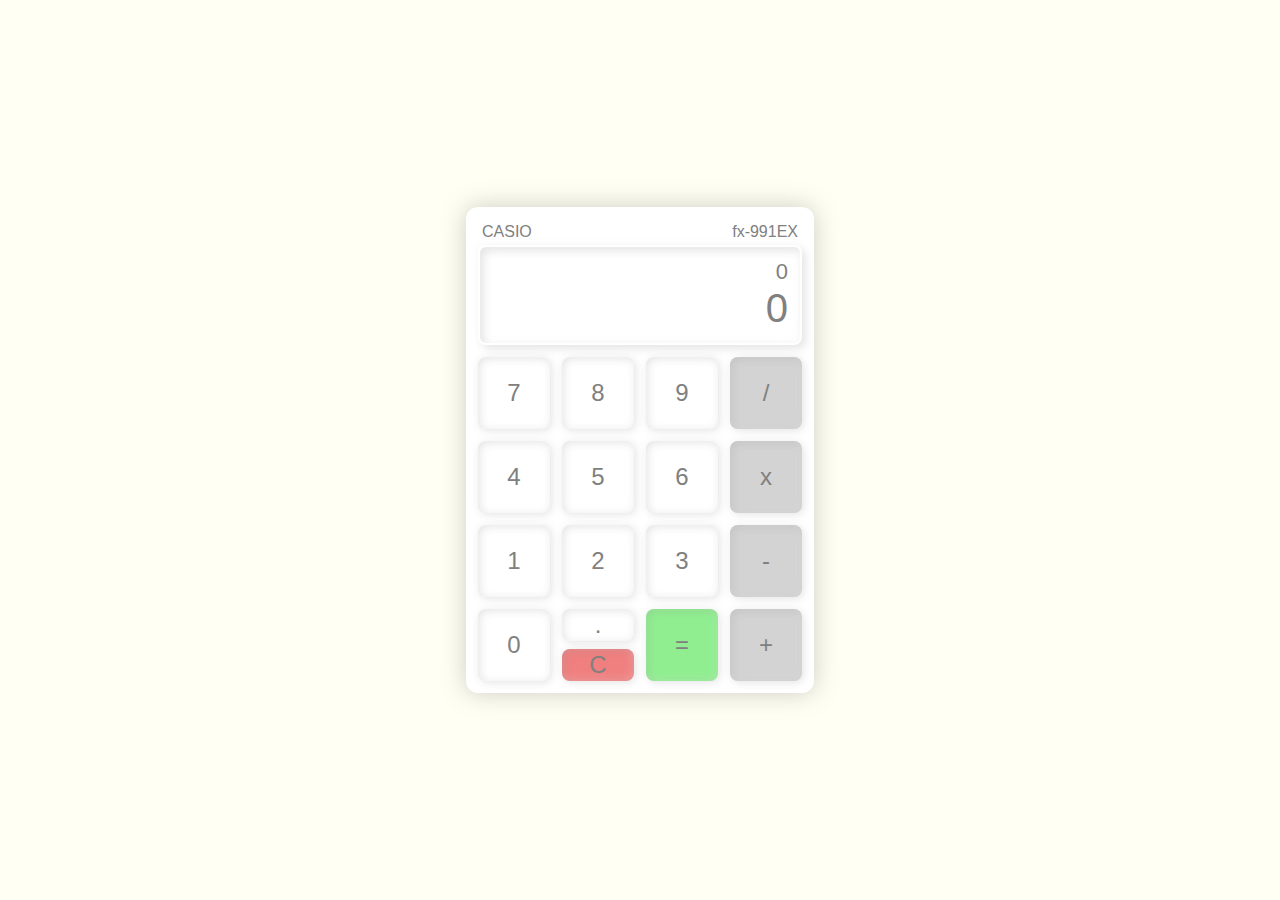
<file: index.html>
<!DOCTYPE html>
<html lang="en">
<head>
    <meta charset="UTF-8">
    <meta http-equiv="X-UA-Compatible" content="IE=edge">
    <meta name="viewport" content="width=device-width, initial-scale=1.0">
    <link rel="stylesheet" href="./css/calculator.css">
    <title>Calculator</title>
    <script>
        var num1 = ''
        var num2 = ''
        var opr = ''
        var eq = ''
        var ans = '0'
        var calculated = false

        const zero = () => {
            if (calculated) {
                clr()
            }
            
            if (opr != '') {
                num2 += '0'
            }
            else {
                num1 += '0'
            }

            eq += '0'
            eqOut.innerHTML = eq
        }

        const one = () => {
            if (calculated) {
                clr()
            }
            
            if (opr != '') {
                num2 += '1'
            }
            else {
                num1 += '1'
            }

            eq += '1'
            eqOut.innerHTML = eq
        }

        const two = () => {
            if (calculated) {
                clr()
            }
            
            if (opr != '') {
                num2 += '2'
            }
            else {
                num1 += '2'
            }

            eq += '2'
            eqOut.innerHTML = eq
        }

        const three = () => {
            if (calculated) {
                clr()
            }
            
            if (opr != '') {
                num2 += '3'
            }
            else {
                num1 += '3'
            }

            eq += '3'
            eqOut.innerHTML = eq
        }

        const four = () => {
            if (calculated) {
                clr()
            }
            
            if (opr != '') {
                num2 += '4'
            }
            else {
                num1 += '4'
            }

            eq += '4'
            eqOut.innerHTML = eq
        }

        const five = () => {
            if (calculated) {
                clr()
            }
            
            if (opr != '') {
                num2 += '5'
            }
            else {
                num1 += '5'
            }

            eq += '5'
            eqOut.innerHTML = eq
        }

        const six = () => {
            if (calculated) {
                clr()
            }
            
            if (opr != '') {
                num2 += '6'
            }
            else {
                num1 += '6'
            }

            eq += '6'
            eqOut.innerHTML = eq
        }

        const seven = () => {
            if (calculated) {
                clr()
            }
            
            if (opr != '') {
                num2 += '7'
            }
            else {
                num1 += '7'
            }

            eq += '7'
            eqOut.innerHTML = eq
        }

        const eight = () => {
            if (calculated) {
                clr()
            }
            
            if (opr != '') {
                num2 += '8'
            }
            else {
                num1 += '8'
            }

            eq += '8'
            eqOut.innerHTML = eq
        }

        const nine = () => {
            if (calculated) {
                clr()
            }

            if (opr != '') {
                num2 += '9'
            }
            else {
                num1 += '9'
            }

            eq += '9'
            eqOut.innerHTML = eq
        }

        const dot = () => {
            if (opr != '') {
                if (num2 == '') {
                    num2 = '0.'
                    eq += '0.'
                    eqOut.innerHTML = eq
                }
                else {
                    num2 += '.'
                    eq += '.'
                    eqOut.innerHTML = eq
                }
            }
            else {
                if (num1 == '') {
                    num1 = '0.'
                    eq += '0.'
                    eqOut.innerHTML = eq
                }
                else {
                    num1 += '.'
                    eq += '.'
                    eqOut.innerHTML = eq
                }
            }
        }

        const plus = () => {
            if (num2 != '') {
                calculate()
                num1 = ans
                eq = num1
            }
            else if (num2 == '' && ans != '0') {
                num1 = ans
                eq = num1
            }

            opr = '+'
            eq += ' + '
            calculated = false
            eqOut.innerHTML = eq
        }

        const min = () => {
            if (num2 != '') {
                calculate()
                num1 = ans
                eq = num1
            }
            else if (num2 == '' && ans != '0') {
                num1 = ans
                eq = num1
            }

            opr = '-'
            eq += ' - '
            calculated = false
            eqOut.innerHTML = eq
        }

        const mul = () => {
            if (num2 != '') {
                calculate()
                num1 = ans
                eq = num1
            }
            else if (num2 == '' && ans != '0') {
                num1 = ans
                eq = num1
            }

            opr = 'x'
            eq += ' x '
            calculated = false
            eqOut.innerHTML = eq
        }

        const div = () => {
            if (num2 != '') {
                calculate()
                num1 = ans
                eq = num1
            }
            else if (num2 == '' && ans != '0') {
                num1 = ans
                eq = num1
            }

            opr = '/'
            eq += ' / '
            calculated = false
            eqOut.innerHTML = eq
        }

        const clr = () => {
            num1 = ''
            num2 = ''
            opr = ''
            eq = ''
            ans = '0'
            calculated = false

            eqOut.innerHTML = '0'
            ansOut.innerHTML = ans
        }

        const calculate = () => {
            if (num1 == 'Infinite' && num2 == '0' && opr == 'x') {
                ans = 'Undefined'
            }
            else if (num1 != '' && num1 != 'Infinite' && num1 != 'Undefined' && opr != '' && num2 != '') {
                num1 = parseFloat(num1)
                num2 = parseFloat(num2)

                if (opr == '+') {
                    ans = num1 + num2
                }
                else if (opr == '-') {
                    ans = num1 - num2
                }
                else if (opr == 'x') {
                    ans = num1 * num2
                }
                else {
                    if (num2 == 0) {
                        ans = "Infinite"
                    }
                    else {
                        ans = num1 / num2
                    }
                }
            }

            num1 = ''
            num2 = ''
            opr = ''
            eq = ''
            calculated = true
            ansOut.innerHTML = ans
        }
    </script>
</head>
<body>
    <div class="main">
        <div class="calBody">
            <div class="calName">
                <p>CASIO</p>
                <p>fx-991EX</p>
            </div>
            <div class="result">
                <p class="eq" id="eqOut">0</p>
                <p class="ans" id="ansOut">0</p>
                <script>
                    let eqOut = document.getElementById("eqOut")
                    let ansOut = document.getElementById("ansOut")
                </script>
            </div>
            <div class="buttons">
                <div>
                    <div>
                        <button onclick="zero()">0</button>
                        <div>
                            <button onclick="dot()">.</button>
                            <button onclick="clr()" style="background-color: lightcoral;">C</button>
                        </div>
                        <button onclick="calculate()" style="background-color: lightgreen;">=</button>
                        <button onclick="plus()" style="background-color: lightgray;">+</button>
                    </div>
                    <div>
                        <button onclick="one()">1</button>
                        <button onclick="two()">2</button>
                        <button onclick="three()">3</button>
                        <button onclick="min()" style="background-color: lightgray;">-</button>
                    </div>
                    <div>
                        <button onclick="four()">4</button>
                        <button onclick="five()">5</button>
                        <button onclick="six()">6</button>
                        <button onclick="mul()" style="background-color: lightgray;">x</button>
                    </div>
                    <div>
                        <button onclick="seven()">7</button>
                        <button onclick="eight()">8</button>
                        <button onclick="nine()">9</button>
                        <button onclick="div()" style="background-color: lightgray;">/</button>
                    </div>
                </div>
            </div>
        </div>
    </div>
</body>
</html>
</file>
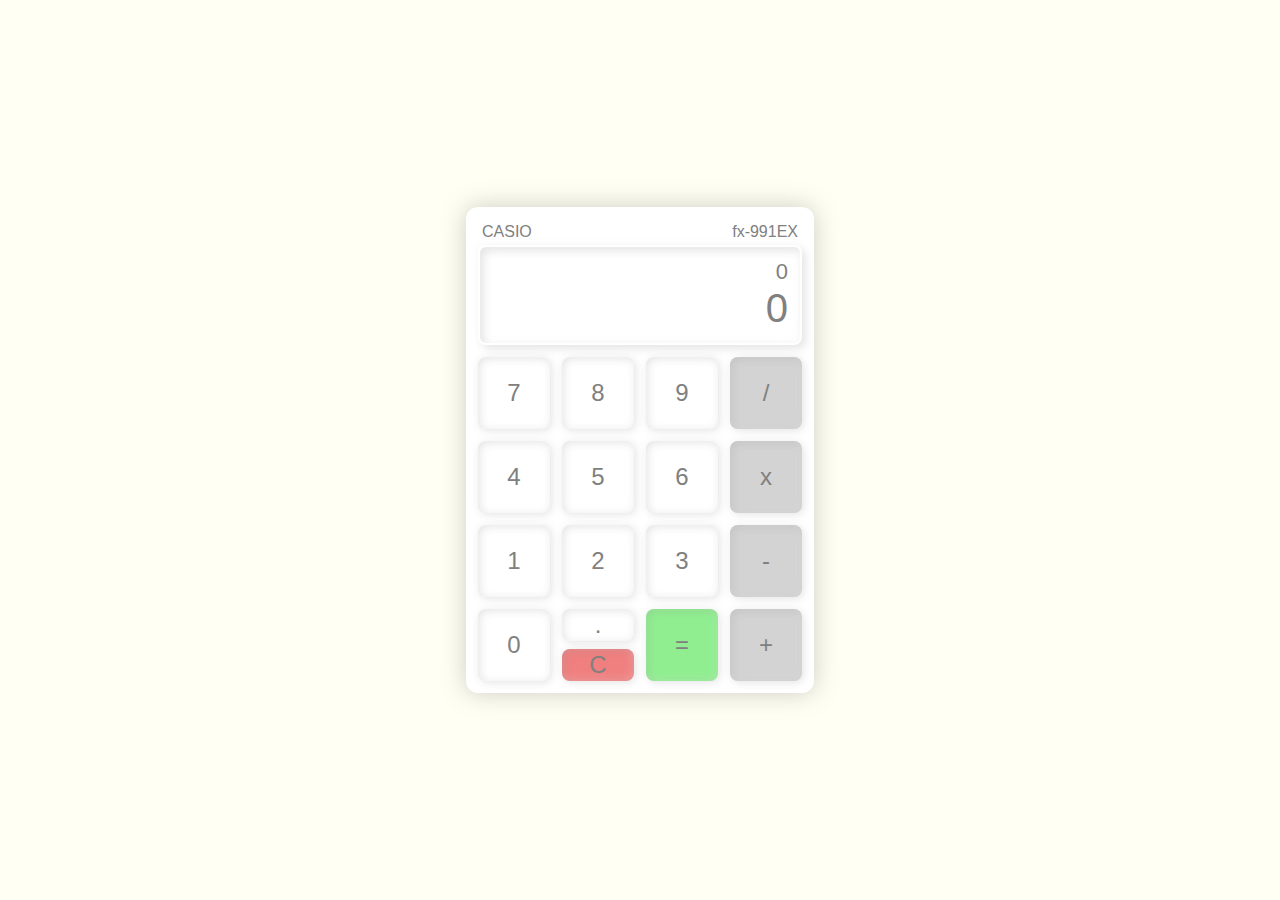
<file: calculator.html>
<!DOCTYPE html>
<html lang="en">
<head>
    <meta charset="UTF-8">
    <meta http-equiv="X-UA-Compatible" content="IE=edge">
    <meta name="viewport" content="width=device-width, initial-scale=1.0">
    <link rel="stylesheet" href="./css/calculator.css">
    <title>Calculator</title>
    <script>
        var num1 = ''
        var num2 = ''
        var opr = ''
        var eq = ''
        var ans = '0'

        const zero = () => {
            if (opr != '') {
                num2 += '0'
            }
            else {
                num1 += '0'
            }

            eq += '0'
            eqOut.innerHTML = eq
        }

        const one = () => {
            if (opr != '') {
                num2 += '1'
            }
            else {
                num1 += '1'
            }

            eq += '1'
            eqOut.innerHTML = eq
        }

        const two = () => {
            if (opr != '') {
                num2 += '2'
            }
            else {
                num1 += '2'
            }

            eq += '2'
            eqOut.innerHTML = eq
        }

        const three = () => {
            if (opr != '') {
                num2 += '3'
            }
            else {
                num1 += '3'
            }

            eq += '3'
            eqOut.innerHTML = eq
        }

        const four = () => {
            if (opr != '') {
                num2 += '4'
            }
            else {
                num1 += '4'
            }

            eq += '4'
            eqOut.innerHTML = eq
        }

        const five = () => {
            if (opr != '') {
                num2 += '5'
            }
            else {
                num1 += '5'
            }

            eq += '5'
            eqOut.innerHTML = eq
        }

        const six = () => {
            if (opr != '') {
                num2 += '6'
            }
            else {
                num1 += '6'
            }

            eq += '6'
            eqOut.innerHTML = eq
        }

        const seven = () => {
            if (opr != '') {
                num2 += '7'
            }
            else {
                num1 += '7'
            }

            eq += '7'
            eqOut.innerHTML = eq
        }

        const eight = () => {
            if (opr != '') {
                num2 += '8'
            }
            else {
                num1 += '8'
            }

            eq += '8'
            eqOut.innerHTML = eq
        }

        const nine = () => {
            if (opr != '') {
                num2 += '9'
            }
            else {
                num1 += '9'
            }

            eq += '9'
            eqOut.innerHTML = eq
        }

        const dot = () => {
            if (opr != '') {
                if (num2 == '') {
                    num2 = '0.'
                    eq += '0.'
                    eqOut.innerHTML = eq
                }
                else {
                    num2 += '.'
                    eq += '.'
                    eqOut.innerHTML = eq
                }
            }
            else {
                if (num1 == '') {
                    num1 = '0.'
                    eq += '0.'
                    eqOut.innerHTML = eq
                }
                else {
                    num1 += '.'
                    eq += '.'
                    eqOut.innerHTML = eq
                }
            }
        }

        const plus = () => {
            if (num2 != '') {
                calculate()
                num1 = ans
                eq = num1
            }
            else if (num2 == '' && ans != '0') {
                num1 = ans
                eq = num1
            }

            opr = '+'
            eq += ' + '
            eqOut.innerHTML = eq
        }

        const min = () => {
            if (num2 != '') {
                calculate()
                num1 = ans
                eq = num1
            }
            else if (num2 == '' && ans != '0') {
                num1 = ans
                eq = num1
            }

            opr = '-'
            eq += ' - '
            eqOut.innerHTML = eq
        }

        const mul = () => {
            if (num2 != '') {
                calculate()
                num1 = ans
                eq = num1
            }
            else if (num2 == '' && ans != '0') {
                num1 = ans
                eq = num1
            }

            opr = 'x'
            eq += ' x '
            eqOut.innerHTML = eq
        }

        const div = () => {
            if (num2 != '') {
                calculate()
                num1 = ans
                eq = num1
            }
            else if (num2 == '' && ans != '0') {
                num1 = ans
                eq = num1
            }

            opr = '/'
            eq += ' / '
            eqOut.innerHTML = eq
        }

        const clr = () => {
            console.log("hello")
            num1 = ''
            num2 = ''
            opr = ''
            eq = ''
            ans = '0'

            eqOut.innerHTML = '0'
            ansOut.innerHTML = ans
        }

        const calculate = () => {
            if (num1 != '' && opr != '' && num2 != '') {
                num1 = parseFloat(num1)
                num2 = parseFloat(num2)
                console.log(num1, num2, opr, ans)
                if (opr == '+') {
                    ans = num1 + num2
                }
                else if (opr == '-') {
                    ans = num1 - num2
                }
                else if (opr == 'x') {
                    ans = num1 * num2
                }
                else {
                    if (num2 == 0) {
                        ans = "Infinite"
                    }
                    else {
                        ans = num1 / num2
                    }
                }
            }
            else {
                return
            }

            num1 = ''
            num2 = ''
            opr = ''
            ansOut.innerHTML = ans
        }
    </script>
</head>
<body>
    <div class="main">
        <div class="calBody">
            <div class="calName">
                <p>CASIO</p>
                <p>fx-991EX</p>
            </div>
            <div class="result">
                <p class="eq" id="eqOut">0</p>
                <p class="ans" id="ansOut">0</p>
                <script>
                    let eqOut = document.getElementById("eqOut")
                    let ansOut = document.getElementById("ansOut")
                </script>
            </div>
            <div class="buttons">
                <div>
                    <div>
                        <button onclick="zero()">0</button>
                        <div>
                            <button onclick="dot()">.</button>
                            <button onclick="clr()" style="background-color: lightcoral;">C</button>
                        </div>
                        <button onclick="calculate()" style="background-color: lightgreen;">=</button>
                        <button onclick="plus()" style="background-color: lightgray;">+</button>
                    </div>
                    <div>
                        <button onclick="one()">1</button>
                        <button onclick="two()">2</button>
                        <button onclick="three()">3</button>
                        <button onclick="min()" style="background-color: lightgray;">-</button>
                    </div>
                    <div>
                        <button onclick="four()">4</button>
                        <button onclick="five()">5</button>
                        <button onclick="six()">6</button>
                        <button onclick="mul()" style="background-color: lightgray;">x</button>
                    </div>
                    <div>
                        <button onclick="seven()">7</button>
                        <button onclick="eight()">8</button>
                        <button onclick="nine()">9</button>
                        <button onclick="div()" style="background-color: lightgray;">/</button>
                    </div>
                </div>
            </div>
        </div>
    </div>
</body>
</html>
</file>
<file: css/calculator.css>
* {
    margin: 0;
    padding: 0;
    box-sizing: border-box;

    color: gray;
    font-family: 'consolas', sans-serif;
}

.main {
    width: 100vw;
    height: 100vh;
    background-color: rgb(255, 255, 243);
    display: flex;
    align-items: center;
    justify-content: center;
}

.calBody {
    padding: 12px;
    background-color: white;
    border-radius: 12px;
    box-shadow: 0 0 24px rgba(128, 128, 128, 0.4);
    display: flex;
    flex-direction: column;
}

.calName {
    padding: 4px;
    display: flex;
    align-items: center;
    justify-content: space-between;
}

.result {
    width: 324px;
    height: 100px;
    padding: 12px;
    border: 2px solid transparent;
    border-radius: 8px;
    box-shadow: 4px 4px 8px rgba(128, 128, 128, 0.2),
                -4px -4px 8px rgba(245, 245, 245, 0.2),
                inset -4px -4px 8px rgba(245, 245, 245, 0.2),
                inset 4px 4px 8px rgba(128, 128, 128, 0.2);
    display: flex;
    flex-direction: column;
    justify-content: space-between;
    align-items: flex-end;
    overflow: auto;
}

.eq {
    font-size: 22px;
}

.ans {
    font-size: 40px;
}

button {
    border: none;
    border-radius: 8px;
    background-color: transparent;
    box-shadow: 2px 2px 8px rgba(128, 128, 128, 0.2),
                -2px -2px 8px rgba(245, 245, 245, 0.2),
                inset -2px -2px 8px rgba(245, 245, 245, 0.2),
                inset 2px 2px 8px rgba(128, 128, 128, 0.2);
    font-size: 24px;
}

button:active {
    box-shadow: 1px 1px 8px rgba(245, 245, 245, 0.2),
                -1px -1px 8px rgba(128, 128, 128, 0.2),
                inset -1px -1px 8px rgba(128, 128, 128, 0.2),
                inset 1px 1px 8px rgba(245, 245, 245, 0.2);
}

button:focus {
    border: none;
    outline: none;
}

.buttons > div {
    margin-top: 12px;
    display: flex;
    flex-direction: column-reverse;
    gap: 12px;
}

.buttons > div button {
    width: 72px;
    height: 72px;
    transition: 0.2s ease;
}

.buttons > div > div {
    display: flex;
    flex-direction: row;
    gap: 12px;
}

.buttons > div > div > div {
    width: 72px;
    display: flex;
    flex-direction: column;
    justify-content: space-between;
}

.buttons > div > div > div button {
    height: 32px;
}
</file>
